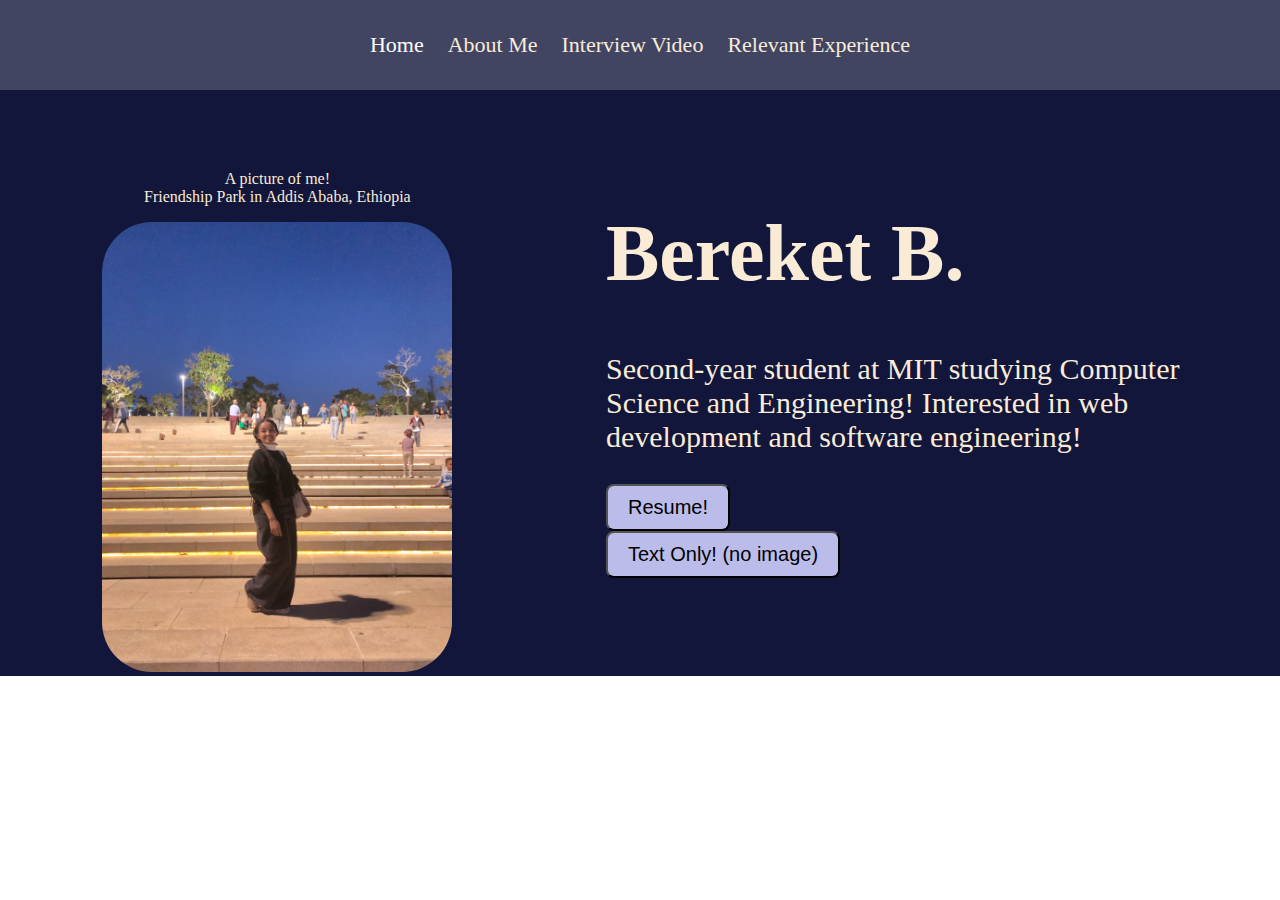
<file: index.html>
<!DOCTYPE html>
<html>
    <head>
        <title>Bereket's Website</title>
        <link rel="stylesheet" href="style.css">
    </head>
  
    <body>
      
      <nav class="navbar" >
        <ul  >
        <a href= "index.html" text" > Home </a>
        <a href= "aboutMe.html" class="text"> About Me </a>
        <a href= "interviewVideo.html" class="text"> Interview Video </a>
        <a href= "relevantExp.html" class="text"> Relevant Experience </a>
        </ul>
      </nav>
      
      <div class= 'flex-container'>
        <div class= 'flex-child'>
        <p class= "text pic-description"> A picture of me! <br/> Friendship Park in Addis Ababa, Ethiopia </p>
      <img class="pic" src= "mypic.jpg" width="350" height="450"/>
        </div>
        
        <div class= 'flex-child1'>
        <h1 class="text title" >Bereket B.</h1>
          
        <p class='text p1' >
          Second-year student at MIT studying Computer Science and Engineering! Interested in web development and software engineering!
        </p>
          
        <form action="https://drive.google.com/file/d/1fZHkn-vrcuopWa88Gm4-FjHJAkhttFaf/view?usp=sharing"     method="get" target="_blank">
        <button class="button" type="submit"> Resume! </button>
      </form>
          
        <a href= "homeTextOnly.html"> 
      <button class= "button"> Text Only! (no image)    </button>
    </a>
        </div>
      </div>
    </body>
</html>
</file>
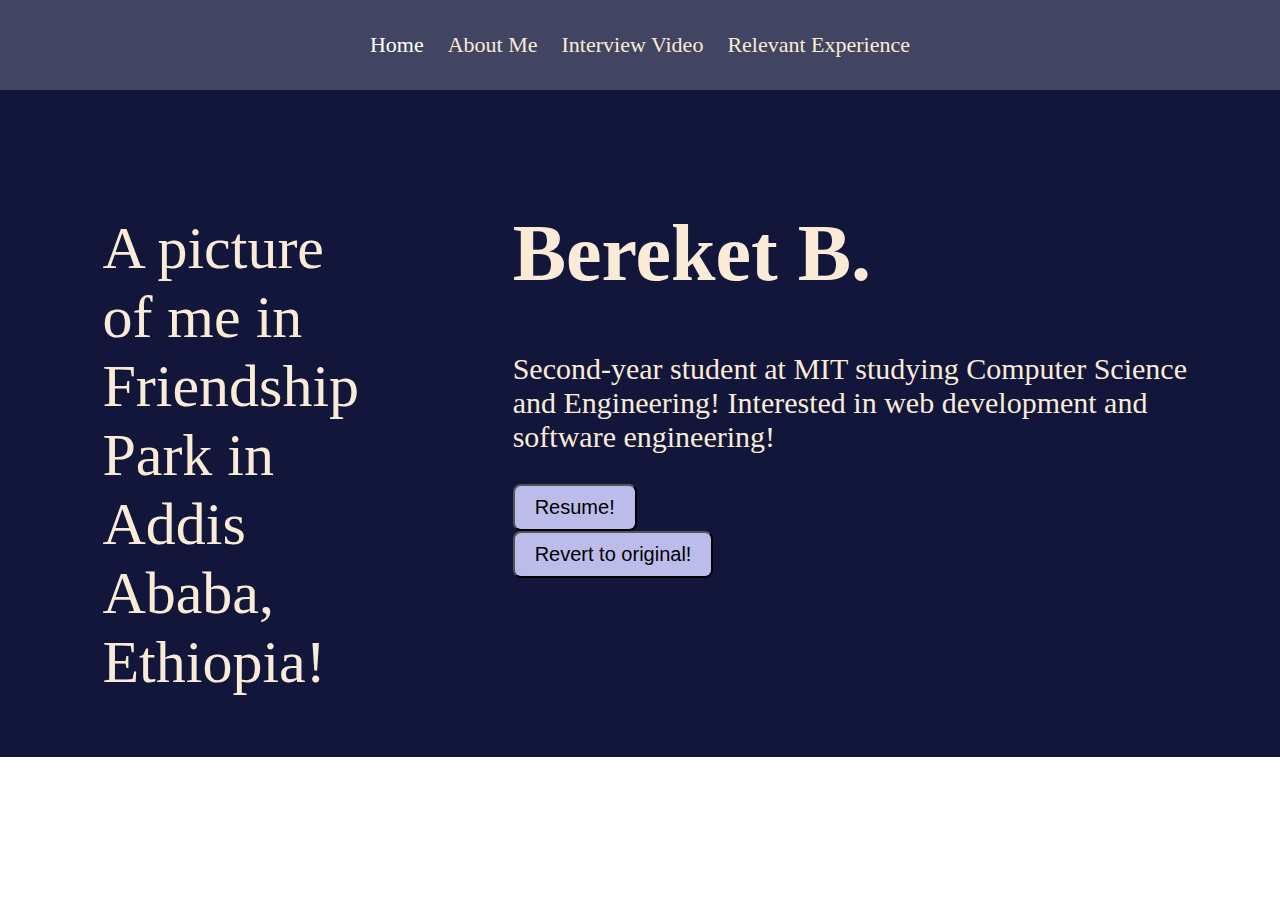
<file: homeTextOnly.html>
<!DOCTYPE html>
<html>
    <head>
        <title>Bereket's Website</title>
        <link rel="stylesheet" href="style.css">
    </head>
  
    <body>
      
      <nav class="navbar" >
        <ul  >
        <a href= "index.html" text" > Home </a>
        <a href= "aboutMe.html" class="text"> About Me </a>
        <a href= "interviewVideo.html" class="text"> Interview Video </a>
        <a href= "relevantExp.html" class="text"> Relevant Experience </a>
        </ul>
      </nav>
      
      <div class= 'flex-container'>
        
        <div class= 'flex-child'>
        <p class= "text no-pic-description"> A picture of me in Friendship Park in Addis Ababa, Ethiopia! </p>  
        </div>
        
        <div class= 'flex-child1'>
          
        <h1 class="text title" >Bereket B.</h1>
        <p class='text p1' >
          Second-year student at MIT studying Computer Science and Engineering! Interested in web development and software engineering!
        </p>
          
        <form action="https://drive.google.com/file/d/1fZHkn-vrcuopWa88Gm4-FjHJAkhttFaf/view?usp=sharing"     method="get" target="_blank">
         <button class="button" type="submit"> Resume! </button>
      </form>
          
      <a href= "index.html"> 
      <button class= "button"> Revert to original!    </button>
    </a>       
        </div>
        
      </div>
    </body>
</html>
</file>
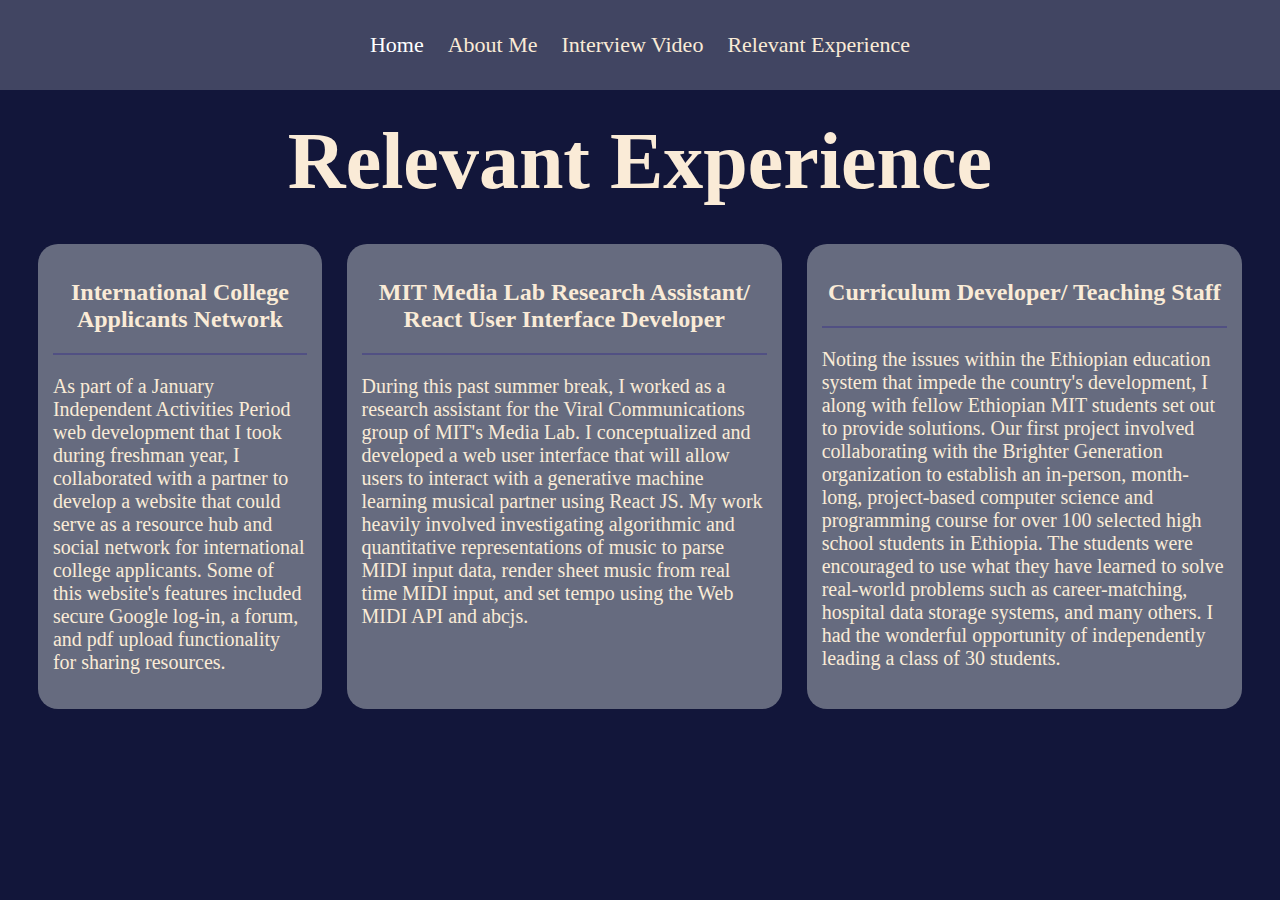
<file: relevantExp.html>
<!DOCTYPE html>

<html>
  <head>
    <title> About Me </title>
     <link rel="stylesheet " href="style.css">
     <link rel="stylesheet" href="relevantExp.css">

  </head>
    <body>
      <header>
      <nav class="navbar" >
        <ul  >
        <a href= "index.html" text" > Home </a>
        <a href= "aboutMe.html" class="text"> About Me </a>
        <a href= "interviewVideo.html" class="text"> Interview Video </a>
        <a href= "relevantExp.html" class="text"> Relevant Experience </a>
        </ul>
      </nav
    </header>
  
  
  <h1 class= "rel-exp-title text" > Relevant Experience </h1>
      
  <div class= " text rel-exp projects">
    
    <div class="projects-child1">
      <h2 class="description-title"> International College Applicants Network</h2>
      <div class="line"> </div>
      <p class="description"> As part of a January Independent Activities Period web development that I took during freshman year, I collaborated with a partner to develop a website that could serve as a resource hub and social network for international college applicants. Some of this website's features included secure Google log-in, a forum, and pdf upload functionality for sharing resources.</p>
    </div>
    
    <div class= "projects-child2">
      <h2 class="description-title"> 
        MIT Media Lab Research Assistant/ 
        <br/> 
        React User Interface Developer </h2>
     
      <div class="line"> </div>
      <p class="description"> During this past summer break, I worked as a research assistant for the Viral Communications group of MIT's Media Lab. I conceptualized and developed a web user interface that will allow users to interact with a generative machine learning musical partner using React JS. My work heavily involved investigating algorithmic and quantitative representations of music to parse MIDI input data, render sheet music from real time MIDI input, and set tempo using the Web MIDI API and abcjs.
</p>
  </div>
    
  <div class="projects-child3">
    <h2 class="description-title"> Curriculum Developer/ Teaching Staff </h2>
    <div class="line"> </div>
    <p class="description"> Noting the issues within the Ethiopian education system that impede the country's development, I along with fellow Ethiopian MIT students set out to provide solutions. Our first project involved collaborating with the Brighter Generation organization to establish an in-person, month-long, project-based computer science and programming course for over 100 selected high school students in Ethiopia. The students were encouraged to use what they have learned to solve real-world problems such as career-matching, hospital data storage systems, and many others. I had the wonderful opportunity of independently leading a class of 30 students. </p>
    </div>

  </div>
  
  </body>

</html>
</file>
<file: style.css>
html, body {
 height:100%;
 padding:0;
 margin:0;
}

navbar {
  display: flex;
  justify-content: space-between;
  align-items: center;
  background-color: olive;
/*   padding: 10px 10%; */
}

.pic {
  border-radius: 50px;
  width: 400;
  height: 500
}

.navbar{
  display: flex;
  justify-content: space-around;
  align-items: center;
  background-color: #414562;
  height: 10%;

  
}
nav{
  display: flex;
  line-height: 70px;
}

nav a {
  float: left;
  padding: 12px;
  color: white;
  text-decoration: none;
  font-size: 22px;
  width: 20%, 20% 30%, 30%; 
  text-align: center; 
}
nav ul{
  list-style: none;
  margin: 0 2px;
  padding: 0;
  display: flex;
  justify-content: space-around;
}
.nav_l{
  display: flex;
}

.text{
  color:antiquewhite
  
}
.p1 {
  font-size: 30px;
}
.title{
  font-size: 80px;
}
.flex-container {
  display: flex;
  background-color: #12163a;
}

.flex-child{
  
  margin-left: 8%;
  margin-top: 5%;
  flex: 1;

}
.flex-child1 {
  
  margin-top: 5%;
  margin-right: 5%;
  margin-left: 12%;
}

.button{
  padding: 10px 20px;
  border-radius: 8px;
  background-color: #bcbceb;
  font-size: 20px
  
}

.pic-description{
  text-align: center
}

.no-pic-description{
  font-size: 60px
}
</file>
<file: relevantExp.css>
body{
  display: flex;
  background-color: #12163a;
}


.rel-exp{
  margin-left: 2%;
  margin-right: 2%
}

.description-title{
  text-align: center;
}

.description{
  font-size: 20px;
}

.rel-exp-title{
  text-align: center;
  font-size: 80px;
  margin-top: 2%;
  margin-bottom: 2%;
}

.line {
    border-bottom: 2px solid #3b3687;
    margin-top: 2px;
    width: 100%;
    text-align: center;
    opacity: 0.5;

}


.projects{
  display: flex;
 
}

.projects-child1{
  flex: 1;
  width: 33%;
  background-color: #666b7f;
  border-radius: 20px; 
  margin: 1%;
  padding: 15px
}

.projects-child2{
  margin-right: 2%;
  width: 33%;
  background-color:#666b7f;
  border-radius: 20px;
  margin: 1%;
  padding: 15px;
  
}

.projects-child3{
  margin-right: 2%;
  width: 33%;
  background-color:#666b7f;
  border-radius: 20px;
  margin: 1%;
  padding: 15px;
  
}
</file>
